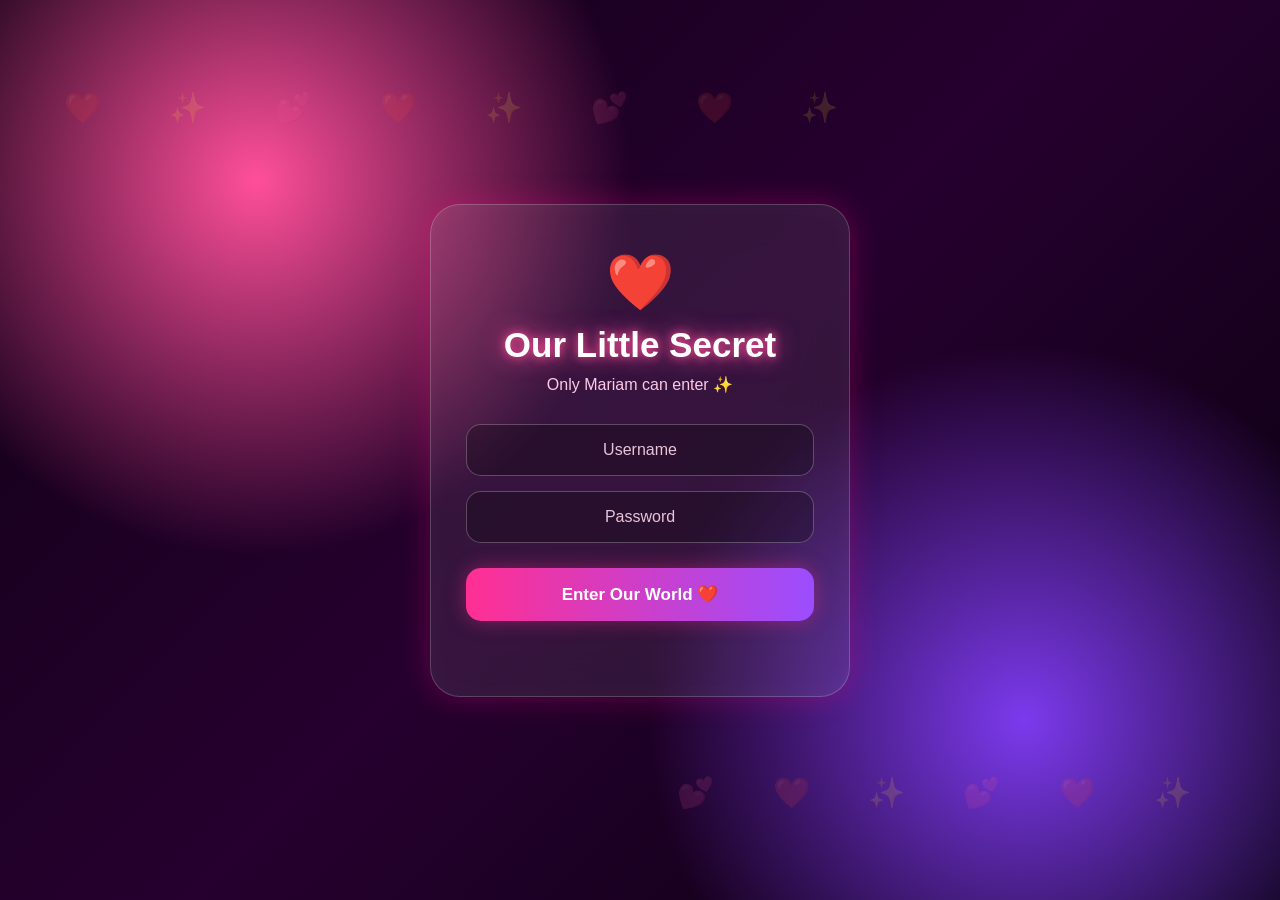
<file: index.html>
<!DOCTYPE html>

<html lang="en">

<head>

<meta charset="UTF-8">

<meta name="viewport" content="width=device-width, initial-scale=1.0">

<title>For Mariam ❤️</title>

<link rel="stylesheet" href="style.css">

<style>

#siteFrame {

    position: fixed;

    inset: 0;

    width: 100%;

    height: 100%;

    border: none;

    display: none;

    z-index: 10;

    background: #18001f;

}

#backgroundMusic {

    display: none;

}

</style>

</head>

<body>

<div class="login-box">

    <div class="heart">❤️</div>

    <h1>Our Little Secret</h1>

    <p>Only Mariam can enter ✨</p>

    <input
        type="text"
        id="username"
        placeholder="Username"
    >

    <input
        type="password"
        id="password"
        placeholder="Password"
    >

    <button onclick="login()">
        Enter Our World ❤️
    </button>

    <p id="error"></p>

</div>


<audio id="backgroundMusic" loop>

    <source src="music/song.mp3" type="audio/mpeg">

</audio>


<iframe
    id="siteFrame"
    src="about:blank">
</iframe>


<script>

function login() {

    const username =
        document.getElementById("username").value;

    const password =
        document.getElementById("password").value;

    if (username === "memo" && password === "27072026") {

        const music =
            document.getElementById("backgroundMusic");

        music.volume = 0.5;

        music.play();

        document.querySelector(".login-box").style.display = "none";

        const frame =
            document.getElementById("siteFrame");

        frame.src = "mariam.html";

        frame.style.display = "block";

    } else {

        document.getElementById("error").innerText =
            "Oops! That's not our secret 😏❤️";

    }

}

</script>

</body>

</html>
</file>
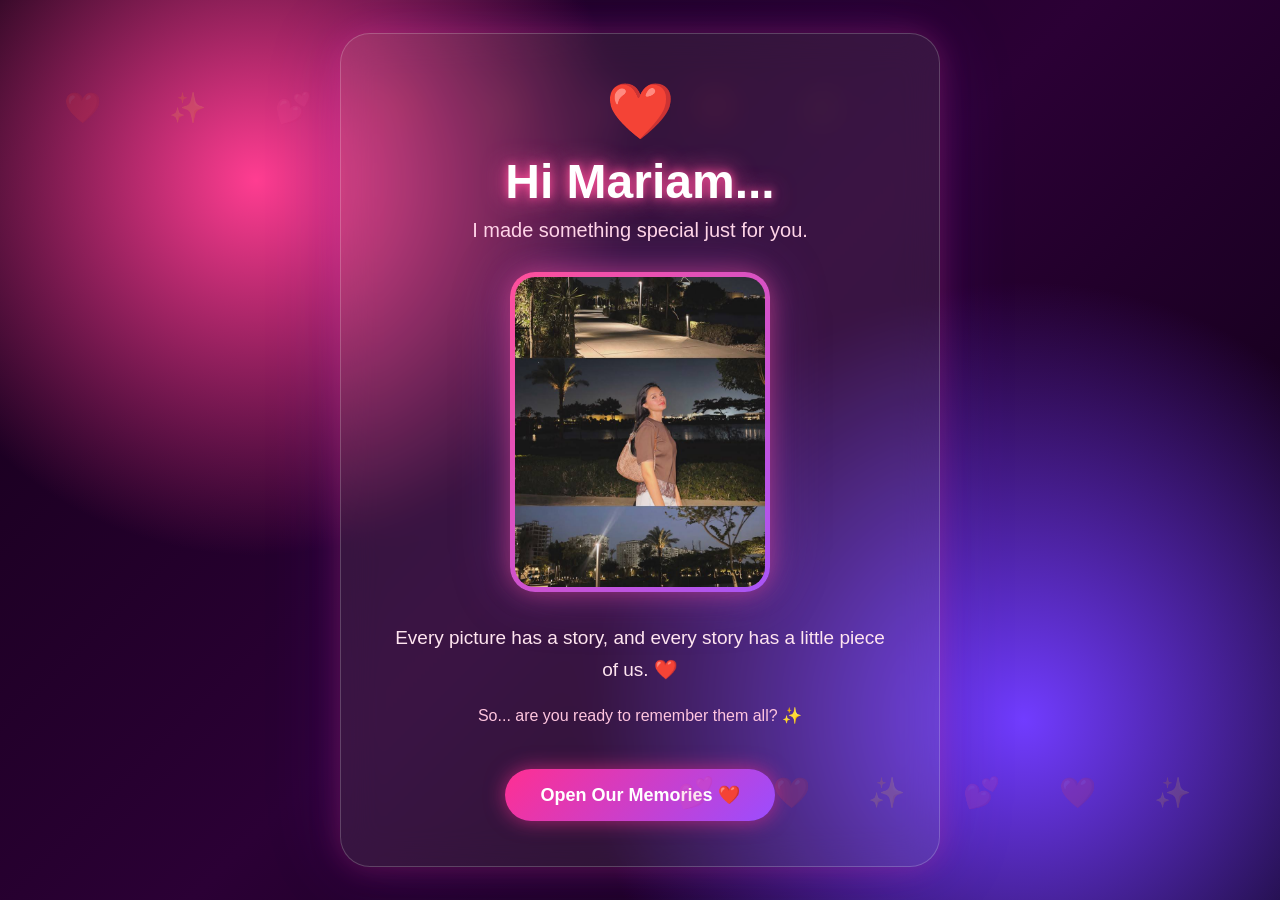
<file: mariam.html>
<!DOCTYPE html>
<html lang="en">

<head>
    <meta charset="UTF-8">

    <meta name="viewport" content="width=device-width, initial-scale=1.0">

    <title>For Mariam ❤️</title>

    <link rel="stylesheet" href="style.css">
</head>

<body class="mariam-page">

    <div class="mariam-container">

        <div class="heart">❤️</div>

        <h1>Hi Mariam...</h1>

        <p class="intro">
            I made something special just for you.
        </p>

        <div class="mariam-photo">
            <img src="images/mariam.jpg" alt="Mariam">
        </div>

        <p class="message">
            Every picture has a story,
            and every story has a little piece of us. ❤️
        </p>

        <p class="message small">
            So... are you ready to remember them all? ✨
        </p>


        <a href="memories.html" class="memories-button">
    Open Our Memories ❤️
</a>


    </div>

    
</script>
    
</body>

</html>
</file>
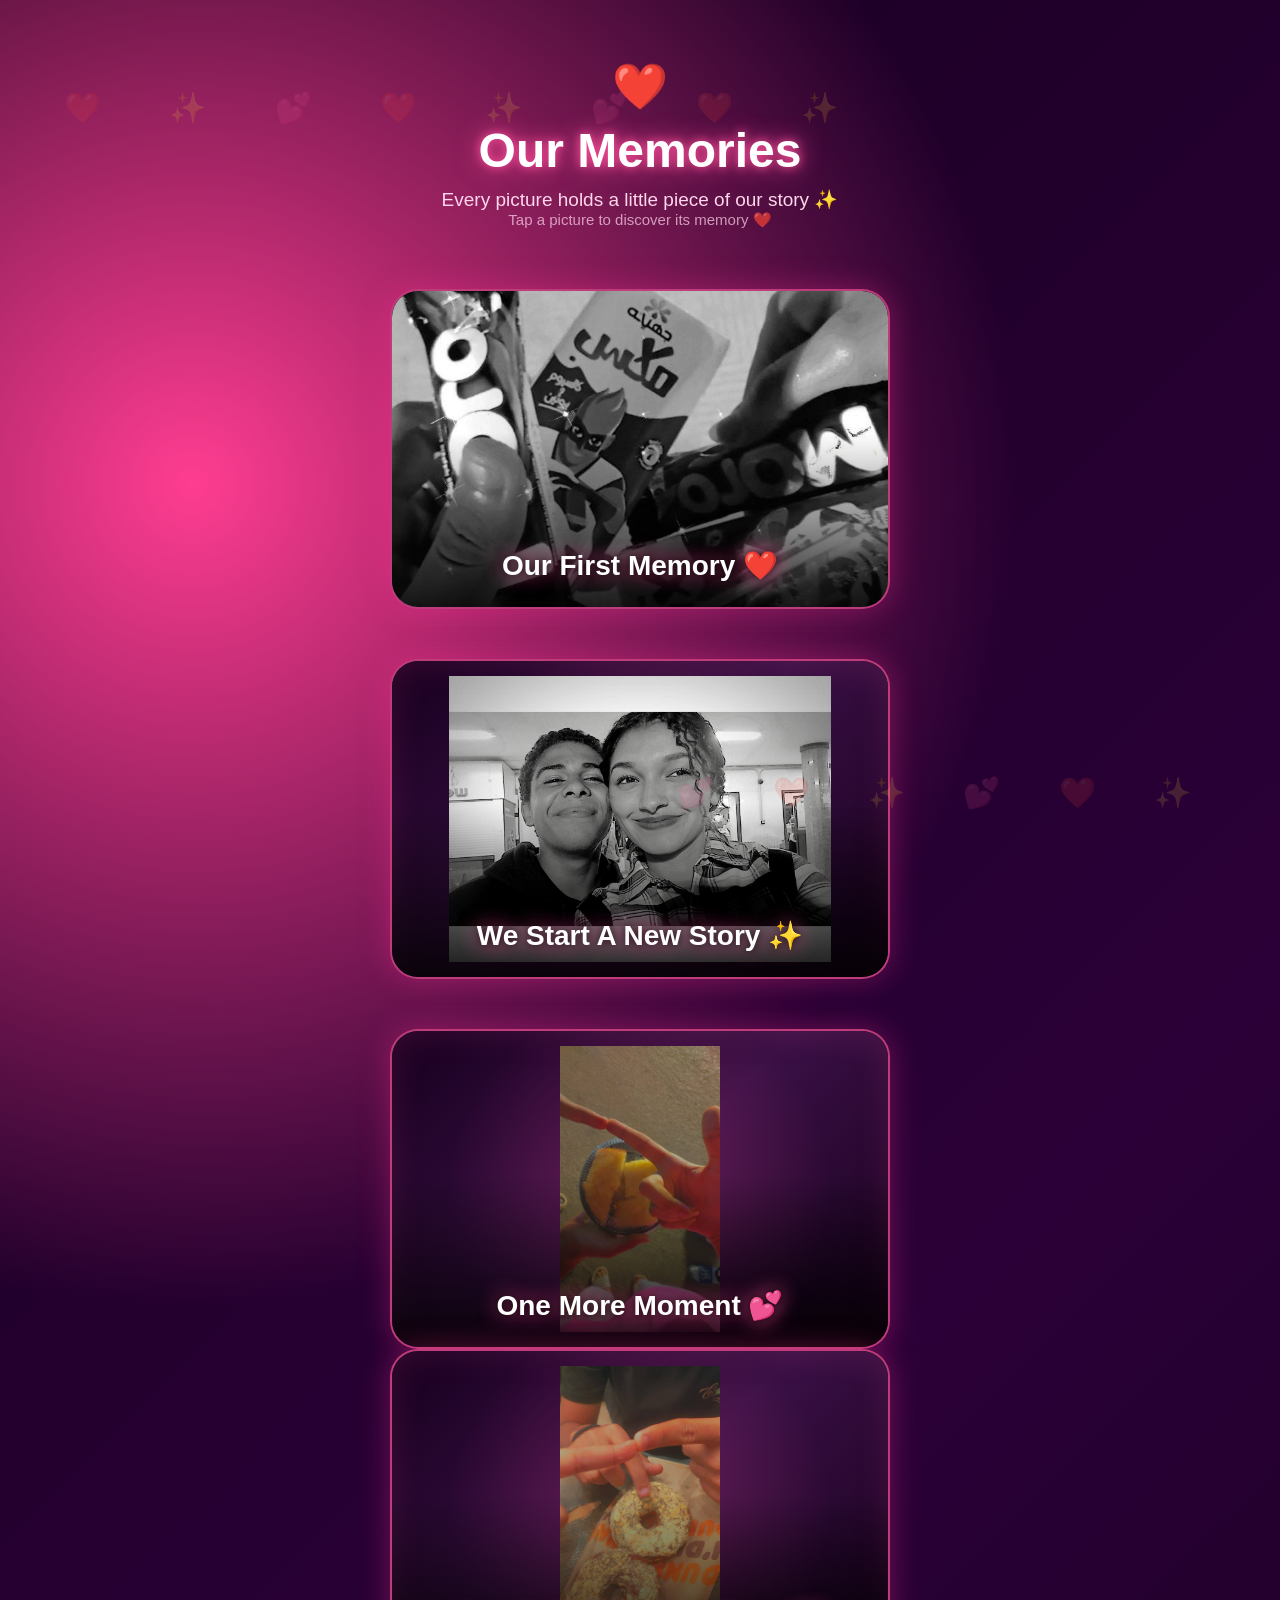
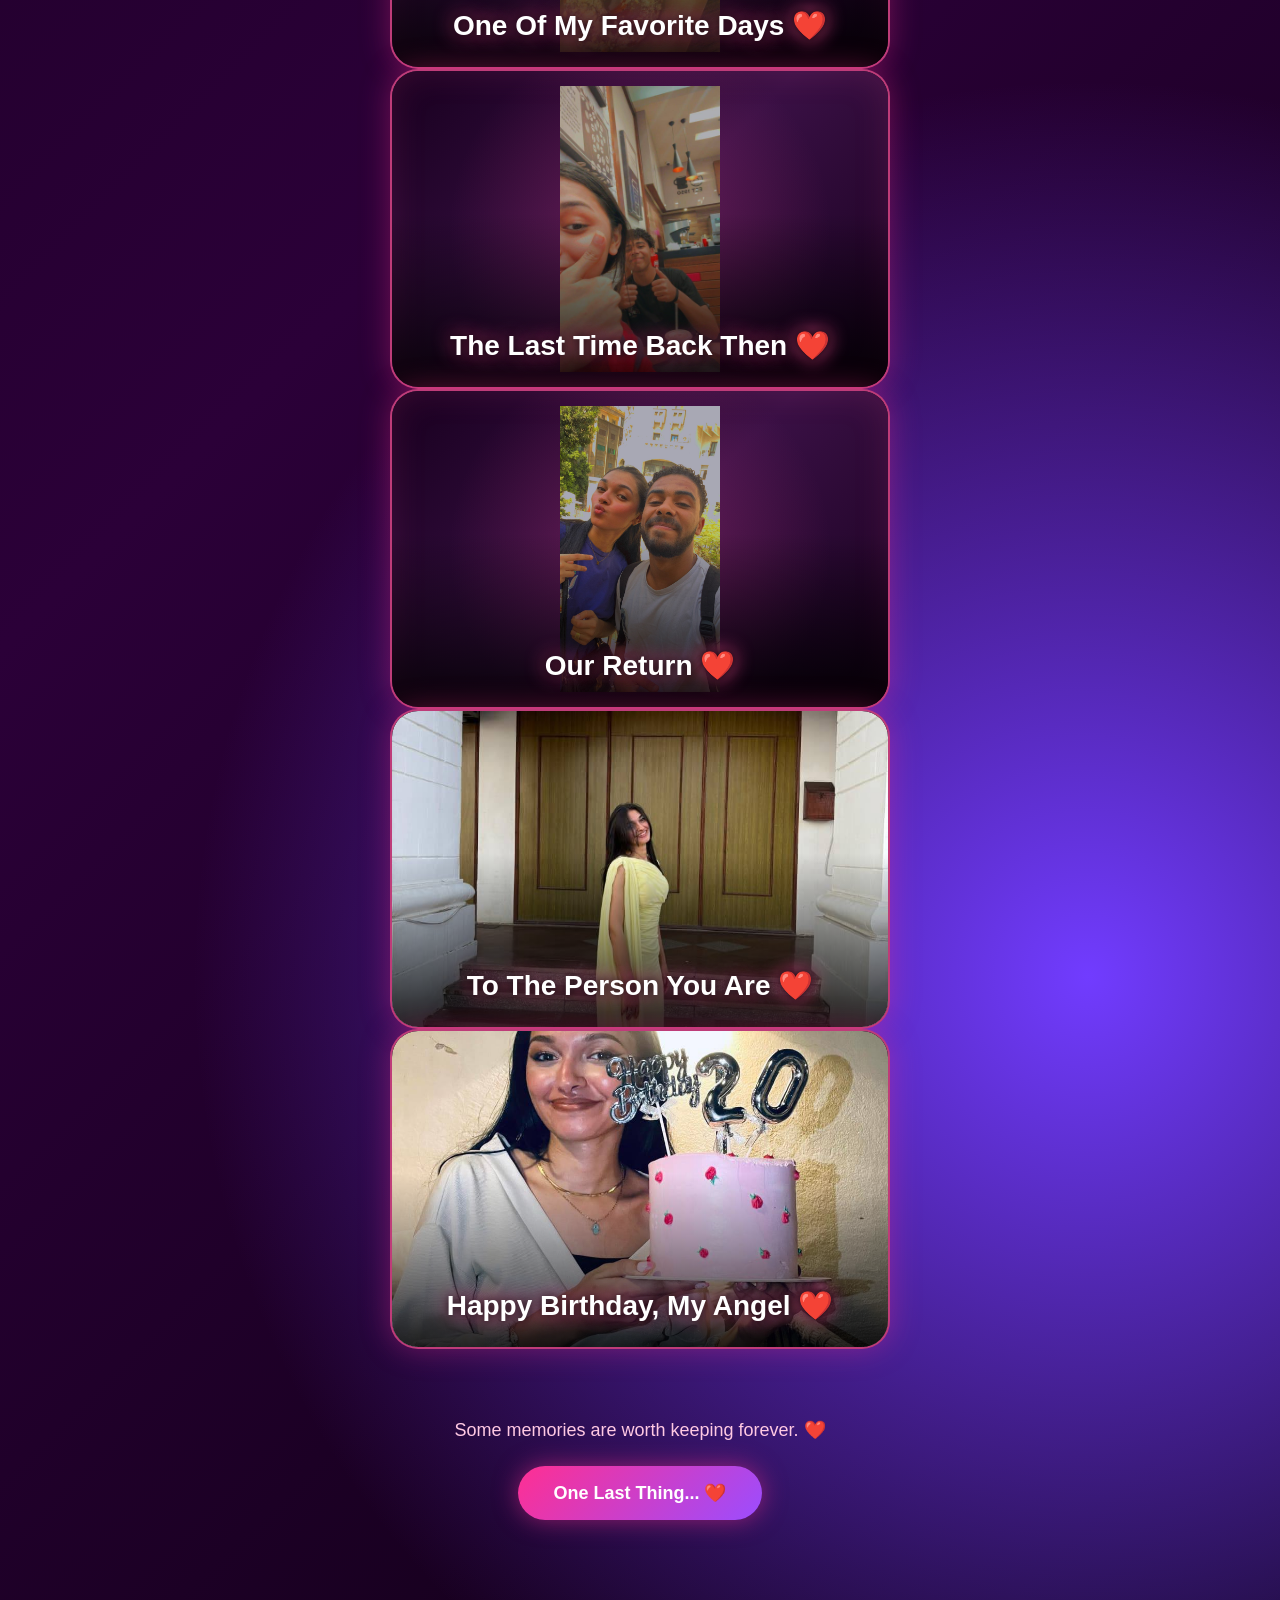
<file: memories.html>
<!DOCTYPE html>
<html lang="en">

<head>
    <meta charset="UTF-8">

    <meta name="viewport" content="width=device-width, initial-scale=1.0">

    <title>Our Memories ❤️</title>

    <link rel="stylesheet" href="style.css">
</head>

<body class="memories-page">

    <div class="memories-header">

        <div class="small-heart">❤️</div>

        <h1>Our Memories</h1>

        <p>
            Every picture holds a little piece of our story ✨
        </p>

        <p class="flip-hint">
            Tap a picture to discover its memory ❤️
        </p>

    </div>

    <div class="memory-grid">


    <!-- MEMORY 1 -->

    <div class="memory-card">

        <div class="memory-card-inner">

            <div class="memory-front">

                <img src="images/memory1.jpg" alt="Our Memory">

                <h3>Our First Memory ❤️</h3>

            </div>


            <div class="memory-back">

                <h3>The Beginning ❤️</h3>

                <p>
                    I still remember that day and the little things
                    that made it special.

                    I brought you Moro and Mix chocolate
                    because I knew you loved them,
                    and somehow we ended up taking pictures
                    of our matching treats together. 🍫❤️

                    It was such a simple moment,
                    but looking back at it now,
                    I realize it was the beginning
                    of so many beautiful memories with you.
                </p>

            </div>

        </div>

    </div>



    <!-- MEMORY 2 -->

    <div class="memory-card">

        <div class="memory-card-inner">

            <div class="memory-front">

                <img class="memory-img-2" src="images/memory2.jpg" alt="Our Memory">

                <h3>We Start A New Story ✨</h3>

            </div>


            <div class="memory-back">

                <h3>Our Little Story ❤️</h3>

                <p>
                    That day, we met like it was just another normal day.
                    We didn't know how much that moment would mean to us later.

                    We decided to stay friends,
                    and somehow that friendship stayed with us
                    through everything that happened after.

                    Six years later, after all the memories,
                    the distance, the changes, and everything in between,
                    we're here again.

                    And if there's one thing I know for sure...

                    <br><br>

                    <strong>
                        After six years, I still choose you. ❤️
                    </strong>
                </p>

            </div>

        </div>

    </div>



    <!-- MEMORY 3 -->

    <div class="memory-card">

        <div class="memory-card-inner">

            <div class="memory-front">

               <img class="memory-img-3" src="images/memory3.jpg" alt="Our Memory"> 

                <h3>One More Moment 💕</h3>

            </div>


            <div class="memory-back">

                <h3>Made With Love ❤️</h3>

                <p>
                    You made this cake especially for me,
                    and somehow that made it taste even sweeter.

                    I was the first person,
                    and hopefully the last,
                    to ever have a whole cake made by your hands. 🍰❤️

                    Maybe it was just a cake,
                    but to me it was never just a cake.

                    It was the time you spent making it,
                    the thought behind it,
                    and the fact that you made something
                    especially for me.

                    And honestly...

                    that's a memory I'll always keep.
                </p>

            </div>

        </div>

    </div>


</div>

<!-- =========================
     MEMORY 4 ❤️
========================= -->

<div class="memory-card">

    <div class="memory-card-inner">

        <div class="memory-front">

          <img class="memory-img-4" src="images/memory4.jpg" alt="Our Memory">

            <h3>One Of My Favorite Days ❤️</h3>

        </div>

        <div class="memory-back">

            <h3>A Little Piece Of Us ❤️</h3>

            <p>
    I still remember this day so clearly.

    You were going through one of those stressful
    periods in your life, and I just wanted to take
    you out and help you feel a little better.

    We went out, talked, laughed, and for a while,
    everything else just disappeared.

    I don't know if you remember it the same way I do,
    but I remember being genuinely happy that day.

    And honestly, whenever I'm with you,
    happiness has always felt a little easier. ❤️
</p>

        </div>

    </div>

</div>


<!-- =========================
     MEMORY 5 ❤️
========================= -->

<div class="memory-card">

    <div class="memory-card-inner">

        <div class="memory-front">

            <img class="memory-img-5" src="images/memory5.jpg" alt="Our Memory">

            <h3>The Last Time Back Then ❤️</h3>

        </div>

        <div class="memory-back">

            <h3>The Last Time Back Then ❤️</h3>

<p>
    This was the last time we met back then.

    You were in your third year of high school,
    dealing with all the pressure and stress
    that came with it.

    I just wanted you to forget about everything
    for a little while and enjoy the day.

    And somehow, I ended up enjoying it
    just as much as you did.

    Looking back now, I realize that some of
    my happiest moments were simply the moments
    when I was with you.

    Maybe I didn't know how important
    those days would become...

    <strong>
    I think I've always been happiest when I'm with you. ❤️
</strong>
</p>

        </div>

    </div>

</div>


<!-- =========================
     MEMORY 6 ❤️
========================= -->

<div class="memory-card">

    <div class="memory-card-inner">

        <div class="memory-front">

            <img class="memory-img-6" src="images/memory6.jpg" alt="Our Memory">

            <h3>Our Return ❤️</h3>

        </div>

        <div class="memory-back">

            <h3>We Found Our Way Back ❤️</h3>

         <p>
    After everything we had been through,
    we finally gave each other another chance.

    This time, it wasn't about wondering
    if we should be together.

    We both finally realized that
    we still loved each other.

    And somehow, like almost every important
    moment between us...

    We met by coincidence. 😂❤️

    And of course...
    it had to be inside the metro. 😂

    <br><br>

    <strong>
        Maybe it was a coincidence,
        but finding my way back to you
        never felt like one. ❤️
    </strong>
</p>

        </div>

    </div>

</div>


<!-- =========================
     MEMORY 7 ❤️
========================= -->

<div class="memory-card">

    <div class="memory-card-inner">

        <div class="memory-front">

            <img src="images/memory7.jpg" alt="Our Memory">

            <h3>To The Person You Are ❤️</h3>

        </div>

        <div class="memory-back">

            <h3>I'll Always Remember This ❤️</h3>

           <p>
    I don't think you realize how beautiful
    you are as a person.

    Not just because of your smile,
    or the way you look,
    but because of the little things
    that make you who you are.

    Your heart, your kindness,
    your way of making people feel comfortable,
    and all the little things you do
    without even realizing how special they are.

    After all these years,
    you're still someone I'm grateful
    to have in my life. ❤️
</p>

        </div>

    </div>

</div>


<!-- =========================
     MEMORY 8 ❤️
========================= -->

<div class="memory-card">

    <div class="memory-card-inner">

        <div class="memory-front">

            <img src="images/memory8.jpg" alt="Our Memory">

            <h3>Happy Birthday, My Angel ❤️</h3>

        </div>

        <div class="memory-back">

            <h3>22 ❤️</h3>

           <p>
    Happy Birthday to one of the most beautiful
    people I've ever known. ❤️

    Six years gave us so many memories,
    so many laughs, so many stories,
    and a lot of moments that I'll always carry
    with me.

    I hope this new year of your life
    brings you everything you've been wishing for.

    I hope you smile more,
    worry less,
    achieve everything you dream about,
    and always remember how special you are.

    Thank you for being you.
    And thank you for every memory,
    every laugh, every little moment,
    and every chapter we've shared.

    I'm really happy that our story
    found its way back to us.

    <br><br>

    <strong>
        Happy Birthday, Mariam. ❤️🎂
        <br>
        I hope this is just the beginning
        of many more beautiful memories together.
    </strong>
</p>

        </div>

    </div>

</div>


   <div class="memories-footer">

    <p>
        Some memories are worth keeping forever. ❤️
    </p>

    <a href="secret.html" class="secret-button">
        One Last Thing... ❤️
    </a>

</div>
    


</body>

</html>
</file>
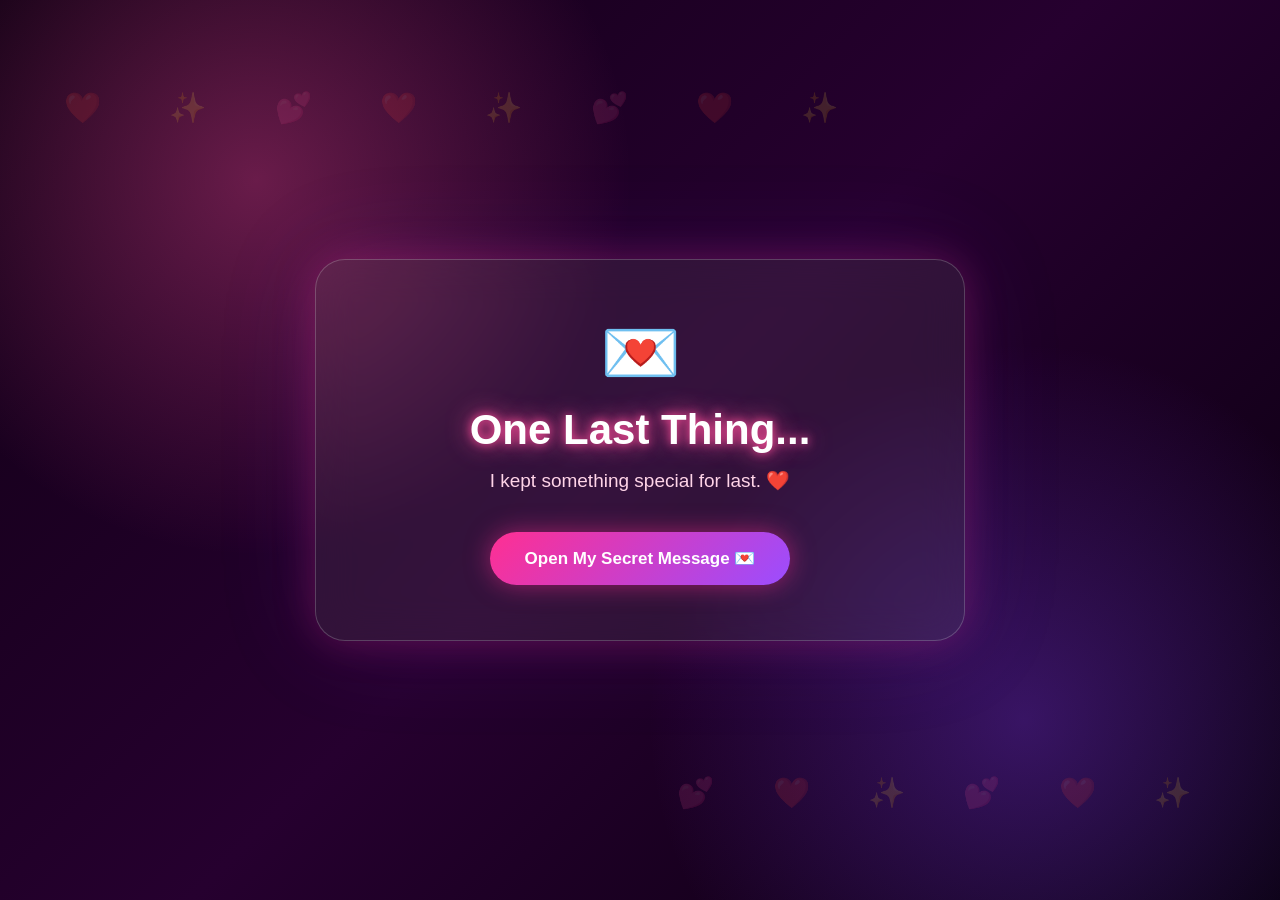
<file: secret.html>
<!DOCTYPE html>
<html lang="en">

<head>
    <meta charset="UTF-8">
    <meta name="viewport" content="width=device-width, initial-scale=1.0">

    <title>One Last Thing ❤️</title>

    <link rel="stylesheet" href="style.css">
</head>

<body class="secret-page">

    <div class="secret-container">

        <div class="secret-heart">
            💌
        </div>

        <h1>
            One Last Thing...
        </h1>

        <p class="secret-intro">
            I kept something special for last. ❤️
        </p>

        <button id="openMessage">
            Open My Secret Message 💌
        </button>

        <div id="secretMessage" class="secret-message">

            <h2>
                Mariam ❤️
            </h2>

            <p>
                I don't know if a website could ever be enough
                to describe everything I feel...

                But I wanted to make you something
                that keeps a few of our memories
                in one place.

                Six years is a long time.

                We've changed, grown, laughed,
                fought, missed each other,
                and somehow found our way back.

                And through all of that,
                one thing never really changed...

                <br><br>

                <strong>
                    You still mean so much to me. ❤️
                </strong>

                <br><br>

                I hope this birthday is the beginning
                of a beautiful year for you.

                I hope you achieve everything you want,
                smile more,
                worry less,
                and always remember how special you are.

                Thank you for every memory we've made.

                Thank you for every laugh,
                every little moment,
                and every chapter we've shared.

                And most importantly...

                thank you for being you.

                <br><br>

                <strong>
                    Happy Birthday, Mariam. 🎂❤️
                </strong>

                <br><br>

                I hope this is just the beginning
                of many more beautiful memories together.

                <br><br>

                <strong class="love-text">
                    I Love You. ❤️
                </strong>

            </p>

            <div class="final-heart">
                ❤️
            </div>

            <p class="made-with-love">
                Made with love, just for you.
            </p>

        </div>

    </div>


    <script>

        const openButton = document.getElementById("openMessage");
        const secretMessage = document.getElementById("secretMessage");

        openButton.addEventListener("click", function () {

            openButton.style.display = "none";

            secretMessage.classList.add("show");

        });

    </script>

</body>

</html>
</file>
<file: style.css>
* {
    margin: 0;
    padding: 0;
    box-sizing: border-box;
}

body {
    min-height: 100vh;
    font-family: Arial, sans-serif;

    background:
        radial-gradient(circle at 20% 20%, #ff4f9a 0%, transparent 30%),
        radial-gradient(circle at 80% 80%, #7c3aed 0%, transparent 30%),
        linear-gradient(135deg, #100014, #26002f, #08000d);

    display: flex;
    justify-content: center;
    align-items: center;

    color: white;
    overflow-x: hidden;
    overflow-y: auto;
}

body::before {
    content: "❤️ ✨ 💕 ❤️ ✨ 💕 ❤️ ✨";
    position: fixed;
    top: 10%;
    left: 5%;
    font-size: 30px;
    opacity: 0.15;
    letter-spacing: 30px;
    animation: float 8s infinite linear;
}

body::after {
    content: "💕 ❤️ ✨ 💕 ❤️ ✨";
    position: fixed;
    bottom: 10%;
    right: 5%;
    font-size: 30px;
    opacity: 0.15;
    letter-spacing: 25px;
    animation: float 10s infinite linear reverse;
}

.login-box {
    width: 90%;
    max-width: 420px;

    padding: 45px 35px;

    text-align: center;

    background: rgba(255, 255, 255, 0.08);

    border: 1px solid rgba(255, 255, 255, 0.2);

    border-radius: 30px;

    backdrop-filter: blur(20px);

    box-shadow:
        0 0 30px rgba(255, 0, 128, 0.3),
        inset 0 0 30px rgba(255, 255, 255, 0.03);
}

.heart {
    font-size: 55px;
    margin-bottom: 15px;

    animation: heartbeat 1.5s infinite;
}

.login-box h1 {
    font-size: 35px;
    margin-bottom: 10px;

    text-shadow:
        0 0 10px #ff4f9a,
        0 0 25px #ff4f9a;
}

.login-box > p {
    color: #ffc9e5;
    margin-bottom: 30px;
    font-size: 16px;
}

input {
    width: 100%;

    padding: 16px;

    margin-bottom: 15px;

    border: 1px solid rgba(255,255,255,0.25);

    border-radius: 15px;

    outline: none;

    background: rgba(0,0,0,0.25);

    color: white;

    font-size: 16px;

    text-align: center;
}

input::placeholder {
    color: #e9c4d9;
}

input:focus {
    border-color: #ff4f9a;

    box-shadow:
        0 0 15px rgba(255,79,154,0.5);
}

button {
    width: 100%;

    padding: 16px;

    margin-top: 10px;

    border: none;

    border-radius: 15px;

    background: linear-gradient(
        90deg,
        #ff2f92,
        #9b4dff
    );

    color: white;

    font-size: 17px;

    font-weight: bold;

    cursor: pointer;

    transition: 0.3s;

    box-shadow:
        0 0 20px rgba(255,47,146,0.4);
}

button:hover {
    transform: scale(1.04);

    box-shadow:
        0 0 35px rgba(255,47,146,0.8);
}

#error {
    margin-top: 20px;

    color: #ff9bc7;

    font-size: 15px;
}

@keyframes heartbeat {

    0% {
        transform: scale(1);
    }

    25% {
        transform: scale(1.15);
    }

    40% {
        transform: scale(1);
    }

    60% {
        transform: scale(1.15);
    }

    100% {
        transform: scale(1);
    }
}

@keyframes float {

    0% {
        transform: translateY(0);
    }

    50% {
        transform: translateY(-30px);
    }

    100% {
        transform: translateY(0);
    }
}

@media (max-width: 500px) {

    .login-box {
        padding: 35px 25px;
    }

    .login-box h1 {
        font-size: 28px;
    }

}
/* =========================
   MARIAM INTRO PAGE ❤️
========================= */

.mariam-page {
    min-height: 100vh;
    margin: 0;

    display: flex;
    justify-content: center;
    align-items: center;

    font-family: Arial, sans-serif;
    color: white;

    background:
        radial-gradient(circle at 20% 20%, #ff3d91 0%, transparent 30%),
        radial-gradient(circle at 80% 80%, #713cff 0%, transparent 35%),
        linear-gradient(135deg, #120016, #2b0035, #09000f);

    overflow-x: hidden;
}


/* Main box */

.mariam-container {
    width: min(90%, 600px);

    padding: 45px 35px;

    text-align: center;

    border-radius: 30px;

    background: rgba(255, 255, 255, 0.08);

    border: 1px solid rgba(255, 255, 255, 0.2);

    backdrop-filter: blur(18px);

    box-shadow:
        0 0 30px rgba(255, 55, 150, 0.25),
        0 0 80px rgba(120, 50, 255, 0.15);

    animation: fadeIn 1.2s ease;
}


/* Heart */

.heart {
    font-size: 55px;

    margin-bottom: 10px;

    animation: heartbeat 1.5s infinite;
}


/* Title */

.mariam-container h1 {
    margin: 10px 0;

    font-size: 48px;

    text-shadow:
        0 0 10px #ff4f9a,
        0 0 25px #ff4f9a;
}


/* Intro */

.intro {
    font-size: 20px;

    color: #ffd4e8;

    margin-bottom: 30px;
}


/* Mariam photo */

.mariam-photo {
    width: 260px;
    height: 320px;

    margin: 0 auto 30px;

    border-radius: 25px;

    padding: 5px;

    background: linear-gradient(
        135deg,
        #ff4f9a,
        #a855f7
    );

    box-shadow:
        0 0 25px rgba(255, 79, 154, 0.5),
        0 0 60px rgba(168, 85, 247, 0.25);
}

.mariam-photo img {
    width: 100%;
    height: 100%;

    object-fit: cover;

    border-radius: 20px;

    display: block;
}


/* Messages */

.message {
    font-size: 19px;

    line-height: 1.7;

    color: #ffe5f0;

    margin: 15px auto;

    max-width: 500px;
}

.message.small {
    font-size: 16px;

    color: #ffc5df;
}


/* Button */

.story-button {
    display: inline-block;

    margin-top: 25px;

    padding: 16px 30px;

    border-radius: 50px;

    text-decoration: none;

    color: white;

    font-size: 18px;

    font-weight: bold;

    background: linear-gradient(
        90deg,
        #ff2693,
        #9b4dff
    );

    box-shadow:
        0 0 20px rgba(255, 38, 147, 0.5);

    transition: 0.3s;
}

.story-button:hover {
    transform: scale(1.06);

    box-shadow:
        0 0 30px rgba(255, 38, 147, 0.8);
}


/* Animations */

@keyframes heartbeat {

    0%,
    100% {
        transform: scale(1);
    }

    50% {
        transform: scale(1.15);
    }
}

@keyframes fadeIn {

    from {
        opacity: 0;
        transform: translateY(25px);
    }

    to {
        opacity: 1;
        transform: translateY(0);
    }
}


/* Mobile */

@media (max-width: 600px) {

    .mariam-container {
        padding: 35px 20px;
    }

    .mariam-container h1 {
        font-size: 38px;
    }

    .mariam-photo {
        width: 220px;
        height: 280px;
    }
}
/* =========================
   MEMORIES PAGE ❤️
========================= */

.memories-page {
    min-height: 100vh;
    margin: 0;
    padding: 60px 20px 100px;
    box-sizing: border-box;

    font-family: Arial, sans-serif;
    color: white;

    background:
        radial-gradient(circle at 15% 15%, #ff3d91 0%, transparent 28%),
        radial-gradient(circle at 85% 80%, #713cff 0%, transparent 32%),
        linear-gradient(135deg, #16001d, #2b0038, #0d0012);

    overflow-x: hidden;
    overflow-y: auto;

    display: block;
}


/* =========================
   TITLE
========================= */

.memories-header {
    text-align: center;
    margin-bottom: 60px;
}

.memories-header .small-heart {
    font-size: 45px;
}

.memories-header h1 {
    font-size: 48px;
    margin: 10px 0;

    text-shadow:
        0 0 10px #ff4f9a,
        0 0 25px #ff4f9a;
}

.memories-header p {
    font-size: 19px;
    color: #ffd6ec;
}

.memories-header .flip-hint {
    font-size: 15px;
    opacity: 0.7;
}


/* =========================
   MEMORIES CONTAINER
========================= */

.memory-grid {
    width: 100%;
    max-width: 650px;

    margin: 0 auto;

    display: flex;
    flex-direction: column;
    align-items: center;

    gap: 50px;
}


/* =========================
   MEMORY CARD
========================= */

.memory-card {
    width: 100%;
    max-width: 500px;
    height: 320px;

    position: relative;

    perspective: 1200px;

    cursor: pointer;

    margin: 0 auto;
}


/* =========================
   CARD INNER
========================= */

.memory-card-inner {
    width: 100%;
    height: 100%;

    position: relative;

    transform-style: preserve-3d;

    transition: transform 0.9s ease;
}


/* =========================
   FLIP ON HOVER ❤️
========================= */

.memory-card:hover .memory-card-inner {
    transform: rotateY(180deg);
}


/* =========================
   FRONT + BACK
========================= */

.memory-front,
.memory-back {
    position: absolute;

    inset: 0;

    width: 100%;
    height: 100%;

    border-radius: 28px;

    padding: 25px;

    box-sizing: border-box;

    backface-visibility: hidden;

    overflow: hidden;
}


/* =========================
   FRONT
========================= */

.memory-front {

    background: #24102d;

    border: 2px solid rgba(255, 79, 154, 0.7);

    box-shadow:
        0 0 30px rgba(255, 47, 146, 0.35);
}


/* =========================
   IMAGE
========================= */

.memory-front img {

    width: 100%;
    height: 100%;

    object-fit: cover;

    display: block;

    position: absolute;

    inset: 0;

    border-radius: 26px;
}


/* =========================
   DARK GRADIENT
========================= */

.memory-front::after {

    content: "";

    position: absolute;

    inset: 0;

    background:
        linear-gradient(
            to top,
            rgba(0, 0, 0, 0.85),
            transparent 55%
        );

    border-radius: 26px;
}


/* =========================
   IMAGE TITLE
========================= */

.memory-front h3 {

    position: absolute;

    bottom: 25px;
    left: 0;

    width: 100%;

    padding: 0 20px;

    box-sizing: border-box;

    text-align: center;

    z-index: 2;

    font-size: 28px;

    margin: 0;

    color: white;

    text-shadow:
        0 0 10px black,
        0 0 20px #ff4f9a;
}


/* =========================
   BACK
========================= */

.memory-back {

    transform: rotateY(180deg);

    display: flex;

    flex-direction: column;

    justify-content: flex-start;

    align-items: center;

    text-align: center;

    background:
        linear-gradient(
            135deg,
            #48123f,
            #30105b
        );

    border: 2px solid rgba(255, 79, 154, 0.7);

    box-shadow:
        0 0 35px rgba(168, 85, 247, 0.35);

    overflow: hidden;
}


/* =========================
   BACK TITLE
========================= */

.memory-back h3 {

    flex-shrink: 0;

    font-size: 28px;

    margin: 0 0 12px;

    color: white;

    text-shadow:
        0 0 12px #ff4f9a;
}


/* =========================
   BACK MESSAGE
========================= */

.memory-back p {

    width: 100%;

    max-width: 450px;

    flex: 1;

    overflow-y: auto;

    padding: 0 12px 5px;

    margin: 0;

    box-sizing: border-box;

    font-size: 17px;

    line-height: 1.7;

    color: #ffe1ef;

    scrollbar-width: thin;

    scrollbar-color: #ff4f9a transparent;
}


/* =========================
   SCROLLBAR
========================= */

.memory-back p::-webkit-scrollbar {
    width: 4px;
}

.memory-back p::-webkit-scrollbar-thumb {
    background: #ff4f9a;
    border-radius: 10px;
}

.memory-back p::-webkit-scrollbar-track {
    background: transparent;
}


/* =========================
   FOOTER
========================= */

.memories-footer {

    text-align: center;

    margin-top: 70px;

    font-size: 18px;

    color: #ffc9e3;
}


/* =========================
   BUTTON
========================= */

.memories-button {

    display: inline-block;

    margin-top: 25px;

    padding: 15px 35px;

    border-radius: 50px;

    background:
        linear-gradient(
            135deg,
            #ff2f92,
            #9b4dff
        );

    color: white;

    text-decoration: none;

    font-size: 18px;

    font-weight: bold;

    box-shadow:
        0 0 20px rgba(255, 47, 146, 0.6);

    transition: 0.3s ease;
}

.memories-button:hover {

    transform: scale(1.08);

    box-shadow:
        0 0 35px rgba(255, 47, 146, 0.9);
}


/* =========================
   MOBILE
========================= */

@media (max-width: 600px) {

    .memories-page {

        padding: 40px 15px 70px;
    }

    .memories-header {

        margin-bottom: 45px;
    }

    .memories-header h1 {

        font-size: 38px;
    }

    .memory-grid {

        width: 100%;

        max-width: 100%;

        gap: 35px;
    }

    .memory-card {

        width: 100%;

        max-width: 500px;

        height: 380px;
    }

    .memory-front,
    .memory-back {

        border-radius: 24px;

        padding: 30px 20px;
    }

    .memory-front img {

        border-radius: 22px;
    }

    .memory-back h3 {

        font-size: 25px;
    }

    .memory-back p {

        font-size: 17px;
    }
}

/* Special image sizes for Memory 2, 3 and 5 */

.memory-img-2,
.memory-img-3,
.memory-img-5 {
    object-fit: contain !important;
    padding: 15px;
}

.memory-img-2,
.memory-img-3,
.memory-img-4,
.memory-img-5,
.memory-img-6 {
    object-fit: contain !important;
    padding: 15px;
}

/* Beautiful background for portrait/smaller memories */

.memory-img-2,
.memory-img-3,
.memory-img-4,
.memory-img-5,
.memory-img-6 {
    object-fit: contain !important;
    padding: 15px;

    background:
        radial-gradient(
            circle at center,
            rgba(255, 79, 154, 0.25),
            transparent 65%
        ),
        linear-gradient(
            135deg,
            #18001f,
            #3a1045,
            #17001d
        );

    border-radius: 26px;

    box-shadow:
        inset 0 0 35px rgba(255, 79, 154, 0.15);
}

/* =========================
   SECRET MESSAGE PAGE 💌
========================= */

.secret-page {
    min-height: 100vh;
    margin: 0;
    padding: 60px 20px;

    display: flex;
    justify-content: center;
    align-items: center;

    box-sizing: border-box;

    font-family: Arial, sans-serif;
    color: white;

    background:
        radial-gradient(
            circle at 20% 20%,
            rgba(255, 79, 154, 0.35),
            transparent 30%
        ),
        radial-gradient(
            circle at 80% 80%,
            rgba(124, 58, 237, 0.35),
            transparent 30%
        ),
        linear-gradient(
            135deg,
            #100014,
            #26002f,
            #08000d
        );

    overflow-x: hidden;
    overflow-y: auto;
}


/* Main container */

.secret-container {
    width: min(90%, 650px);

    padding: 55px 40px;

    text-align: center;

    background: rgba(255, 255, 255, 0.07);

    border: 1px solid rgba(255, 255, 255, 0.2);

    border-radius: 30px;

    backdrop-filter: blur(20px);

    box-shadow:
        0 0 40px rgba(255, 47, 146, 0.25),
        0 0 100px rgba(124, 58, 237, 0.15);

    box-sizing: border-box;
}


/* Heart */

.secret-heart {
    font-size: 65px;

    margin-bottom: 15px;

    animation: heartbeat 1.5s infinite;
}


/* Title */

.secret-container h1 {
    font-size: 42px;

    margin: 10px 0 15px;

    text-shadow:
        0 0 10px #ff4f9a,
        0 0 25px #ff4f9a;
}


/* Intro */

.secret-intro {
    font-size: 19px;

    color: #ffd4e8;

    margin-bottom: 30px;
}


/* Open button */

#openMessage {
    width: auto;

    padding: 16px 35px;

    margin-top: 10px;

    border: none;

    border-radius: 50px;

    background:
        linear-gradient(
            135deg,
            #ff2f92,
            #9b4dff
        );

    color: white;

    font-size: 17px;

    font-weight: bold;

    cursor: pointer;

    box-shadow:
        0 0 25px rgba(255, 47, 146, 0.5);

    transition: 0.3s ease;
}

#openMessage:hover {
    transform: scale(1.07);

    box-shadow:
        0 0 40px rgba(255, 47, 146, 0.8);
}


/* Secret message */

.secret-message {
    display: none;

    margin-top: 30px;

    opacity: 0;
}

.secret-message.show {
    display: block;

    animation: secretReveal 2s ease forwards;
}


/* Message title */

.secret-message h2 {
    font-size: 35px;

    margin-bottom: 25px;

    color: white;

    text-shadow:
        0 0 12px #ff4f9a,
        0 0 25px #ff4f9a;
}


/* Message text */

.secret-message p {
    font-size: 18px;

    line-height: 1.9;

    color: #ffe1ef;

    white-space: pre-line;
}


/* Important love text */

.love-text {
    display: inline-block;

    margin-top: 10px;

    font-size: 28px;

    color: #ff8fc4;

    text-shadow:
        0 0 15px #ff4f9a;

    animation: loveGlow 2s infinite alternate;
}


/* Final heart */

.final-heart {
    margin-top: 30px;

    font-size: 45px;

    animation: heartbeat 1.5s infinite;
}


/* Made with love */

.made-with-love {
    margin-top: 20px;

    font-size: 14px !important;

    color: #d9a9c7 !important;

    opacity: 0.8;
}


/* Reveal animation */

@keyframes secretReveal {

    from {
        opacity: 0;
        transform: translateY(30px);
    }

    to {
        opacity: 1;
        transform: translateY(0);
    }
}


/* Love glow */

@keyframes loveGlow {

    from {
        transform: scale(1);
    }

    to {
        transform: scale(1.08);
    }
}


/* Mobile */

@media (max-width: 600px) {

    .secret-page {
        padding: 35px 15px;
    }

    .secret-container {
        width: 95%;

        padding: 40px 22px;
    }

    .secret-container h1 {
        font-size: 32px;
    }

    .secret-message h2 {
        font-size: 29px;
    }

    .secret-message p {
        font-size: 16px;
        line-height: 1.8;
    }

    .love-text {
        font-size: 24px;
    }
}

/* =========================
   SECRET BUTTON 💌
========================= */

.secret-button {
    display: inline-block;

    margin-top: 25px;

    padding: 16px 35px;

    border-radius: 50px;

    text-decoration: none;

    color: white;

    font-size: 18px;

    font-weight: bold;

    background:
        linear-gradient(
            135deg,
            #ff2f92,
            #9b4dff
        );

    box-shadow:
        0 0 25px rgba(255, 47, 146, 0.5);

    transition: 0.3s ease;
}

.secret-button:hover {
    transform: scale(1.08);

    box-shadow:
        0 0 40px rgba(255, 47, 146, 0.85);
}
</file>
